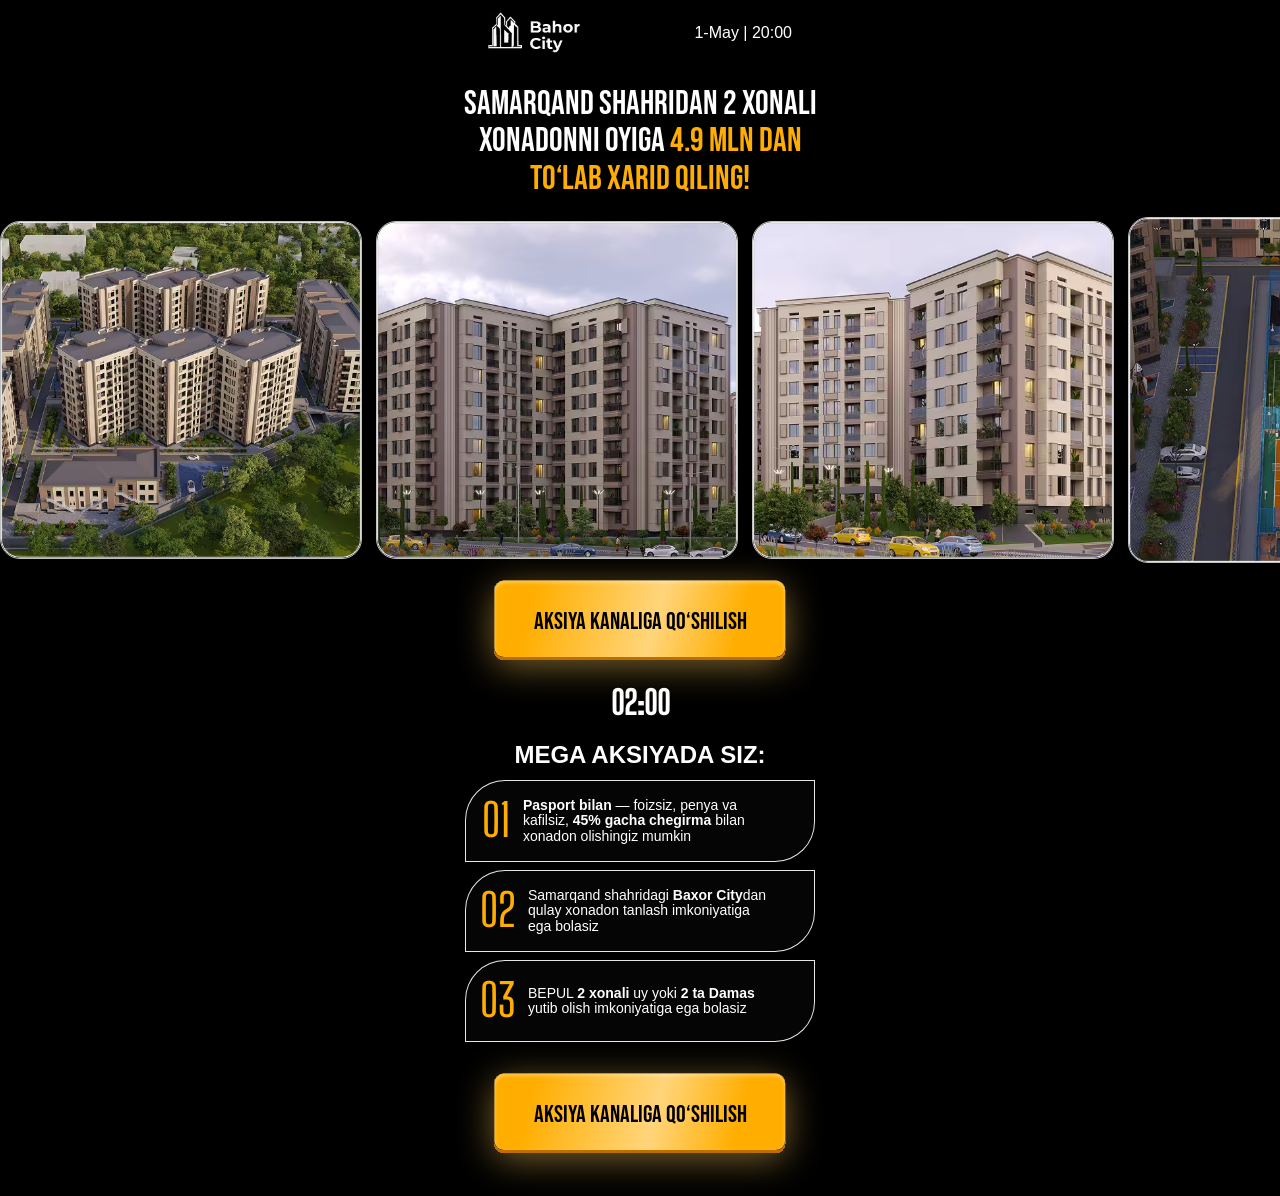
<file: index.html>
<!DOCTYPE html>
<html lang="uz">

<head>
  <meta charset="UTF-8">
  <meta name="viewport" content="width=device-width, initial-scale=1.0">
  <title>Baxor City</title>
  <style>
   *{margin:0;padding:0;box-sizing:border-box}body{overflow-x:hidden;overflow-y:auto;background-color:#000}.hero{background-color:#000}.hero__container{max-width:390px;margin-left:auto;margin-right:auto}.hero__top{display:flex;align-items:center;justify-content:space-between;padding:12px 18px;max-width:340px;width:100%;margin-left:auto;margin-right:auto}.hero__top__text{font-family:Poppins,sans-serif;font-weight:400;font-size:16px;line-height:100%;color:#FFF}.hero__title{margin-top:20px;margin-bottom:20px;font-family:BebasNeue;font-weight:400;font-size:clamp(30px, 6vw, 34px);line-height:110.00000000000001%;text-align:center;text-transform:uppercase;color:#FFF}.hero__title span{color:#FFAE01}.hero__inner{width:100vw;margin-left:calc(50% - 50vw);margin-right:calc(50% - 50vw);overflow:hidden;margin-bottom:-32px}.hero__track{display:flex;align-items:center;gap:14px;width:max-content;animation:heroSlider 20s linear infinite}.hero__inner:hover .hero__track{animation-play-state:paused}.img__1{flex:0 0 clamp(220px, 32vw, 362px);width:clamp(220px, 32vw, 362px);height:auto;display:block;object-fit:cover;border:1px solid rgb(255 255 255 / .75);border-radius:20px}@keyframes heroSlider{0%{transform:translateX(0)}100%{transform:translateX(calc(-50% - 7px))}}.hero__btn{position:relative;max-width:366px;width:calc(100% - 24px);margin:20px auto 0}.hero__btn img{display:block;width:100%;height:auto}.btn{font-family:Kuunari,sans-serif;font-weight:700;font-size:24px;line-height:100%;letter-spacing:3%;text-transform:uppercase;border:0;background:#fff0;cursor:pointer;font:inherit}.registerBtn{position:absolute;inset:0;display:flex;align-items:center;justify-content:center;padding-bottom:10px;font-family:BebasNeue,sans-serif;font-size:clamp(19px, 7vw, 24px);line-height:1;text-align:center;text-transform:uppercase;color:#000;z-index:1}.timer{font-family:BigShouldersDisplay;font-weight:800;font-size:32px;letter-spacing:0%;color:#FFF;text-align:center;margin-top:-20px;margin-bottom:20px}.hero__bottom{max-width:350px;width:calc(100% - 32px);margin:0 auto;padding-bottom:32px;margin-bottom:-50px}.hero__bottom__title{margin-bottom:12px;font-family:Inter,sans-serif;font-weight:800;font-size:clamp(20px, 4vw, 24px);line-height:110.00000000000001%;text-align:center;text-transform:uppercase;color:#FFF}.hero__bottom__item{display:flex;align-items:center;gap:12px;max-width:350px;width:100%;height:82px;padding:12px 14px;border:1px solid rgb(255 255 255 / .9);border-radius:40px 0 40px 0;background:#050505;opacity:1}.hero__bottom__item:first-of-type{border-radius:40px 0 40px 0}.hero__bottom__item+.hero__bottom__item{margin-top:8px}.hero__bottom__item__title{flex:0 0 31px;font-family:BigShouldersDisplay;font-weight:400;font-size:clamp(38px, 4vw, 45px);line-height:114.99999999999999%;text-align:center;text-transform:uppercase;color:#FFAE01}.hero__bottom__item__text{font-family:Inter,sans-serif;font-weight:400;font-size:clamp(12px, 3vw, 14px);line-height:110.00000000000001%;color:#FFF;max-width:262px;width:100%}.hero__bottom__item__text b,.hero__bottom__item__text strong{font-weight:800}
  </style>
  <link rel="stylesheet" href="./css/main.css" media="print" onload="this.media='all'" />
  <noscript>
    <link rel="stylesheet" href="./css/main.css" />
  </noscript>

</head>

<body>

  <section class="hero">
    <div class="hero__container">
      <div class="hero__top">
        <img src="./images/top__img.avif" width="92" height="41" loading="lazy" decoding="async" alt="" class="">
        <p class="hero__top__text">1-May | 20:00</p>
      </div>
      <h2 class="hero__title">
        Samarqand shahridan 2 xonali <br> xonadonni oyiga <span>4.9 mln dan <br> to‘lab xarid qiling!</span>
      </h2>
      <div class="hero__inner">
        <div class="hero__track">
          <img src="./images/img__1.avif" width="362" height="337" loading="lazy" decoding="async" alt="Img"
            class="img__1">
          <img src="./images/img__2.avif" width="362" height="337" loading="lazy" decoding="async" alt="Img"
            class="img__1">
          <img src="./images/img__3.avif" width="362" height="337" loading="lazy" decoding="async" alt="Img"
            class="img__1">
          <img src="./images/img__4.avif" width="362" height="337" loading="lazy" decoding="async" alt="Img"
            class="img__1">
          <img src="./images/img__5.avif" width="362" height="337" loading="lazy" decoding="async" alt="Img"
            class="img__1">
          <img src="./images/img__1.avif" width="362" height="337" loading="lazy" decoding="async" alt=""
            class="img__1">
          <img src="./images/img__2.avif" width="362" height="337" loading="lazy" decoding="async" alt=""
            class="img__1">
          <img src="./images/img__3.avif" width="362" height="337" loading="lazy" decoding="async" alt=""
            class="img__1">
          <img src="./images/img__4.avif" width="362" height="337" loading="lazy" decoding="async" alt=""
            class="img__1">
          <img src="./images/img__5.avif" width="362" height="337" loading="lazy" decoding="async" alt=""
            class="img__1">
        </div>
      </div>
      <div class="hero__btn">
        <button class="btn registerBtn">Aksiya kanaliga qo‘shilish</button>
        <img src="./images/btn.svg" width="366" height="106" loading="lazy" decoding="async" alt="">
      </div>
      <div class="timer-container">
        <p class="timer" id="timer">01:58</p>
      </div>

      <div class="hero__bottom">
        <h2 class="hero__bottom__title">MEGA AKSIYADA siz:</h2>
        <div class="hero__bottom__item">
          <h2 class="hero__bottom__item__title">01</h2>
          <p class="hero__bottom__item__text"><strong>Pasport bilan</strong> — foizsiz, penya va <br> kafilsiz,
            <strong>45% gacha chegirma</strong> bilan <br> xonadon olishingiz mumkin
          </p>
        </div>
        <div class="hero__bottom__item">
          <h2 class="hero__bottom__item__title">02</h2>
          <p class="hero__bottom__item__text">Samarqand shahridagi <strong>Baxor City</strong>dan <br> qulay
            xonadon tanlash imkoniyatiga <br> ega bolasiz
          </p>
        </div>
        <div class="hero__bottom__item">
          <h2 class="hero__bottom__item__title">03</h2>
          <p class="hero__bottom__item__text">BEPUL <strong>2 xonali</strong> uy yoki <strong>2 ta Damas</strong>
            <br> yutib olish imkoniyatiga ega bolasiz
          </p>
        </div>
      </div>
      <div class="hero__btn">
        <button class="btn registerBtn">Aksiya kanaliga qo‘shilish</button>
        <img src="./images/btn.svg" width="366" height="106" loading="lazy" decoding="async" alt="">
      </div>
    </div>
  </section>

  <div id="registrationModal" class="homeModal" style="display: none">
    <div class="homeModalOverlay"></div>
    <div class="homeFormContainer">
      <button class="closeButton" id="closeModalBtn">
        <svg xmlns="http://www.w3.org/2000/svg" width="16" height="16" viewBox="0 0 12 12" fill="none">
          <path d="M1 11L11 1M1 1.00001L11 11" stroke="currentColor" stroke-width="1.5" stroke-linecap="round" />
        </svg>
      </button>
      <div class="homeFormTop">
        <h1 class="homeFormTopTitle">
          Ro'yxatdan o'tish uchun <br> ma'lumotlaringizni kiriting!
        </h1>
      </div>
      <form id="registrationForm" name="contact-form">
        <div class="HomeFormRow">
          <label class="HomeFormRowLabel" for="name">Ismingiz:</label>
          <input class="HomeFormRowInput" type="text" id="name" name="name" placeholder="Ismingizni kiriting"
            autocomplete="name" />
          <p class="homeFormErrorText" id="nameError" style="display: none">❌ Ismingizni kiriting!</p>
        </div>

        <div class="HomeFormRow">
          <label class="HomeFormRowLabel" for="phone">Telefon raqamingiz:</label>
          <div class="phone-input-container">
            <button type="button" class="selected-country" id="selectedCountry">
              <div id="selectedCountryFlag" style="display: flex; align-items: center;"></div>
              <svg id="dropdownIcon" xmlns="http://www.w3.org/2000/svg" width="16" height="16" viewBox="0 0 24 24"
                fill="none" stroke="currentColor" stroke-width="2" stroke-linecap="round" stroke-linejoin="round">
                <polyline points="6 9 12 15 18 9"></polyline>
              </svg>
              <span class="selected-code" id="selectedCountryCodeText">+998</span>
            </button>
            <div class="country-dropdown" id="countryDropdown" style="display:none"></div>
            <div class="phone-field" style="flex: 1;">
              <input class="HomeFormRowInput phone-input" type="tel" id="phone" name="phone" inputmode="numeric"
                placeholder="88 888 88 88" autocomplete="tel"
                style="border: none; background-color: transparent; padding-left: 5px; width: 100%;" />
            </div>
          </div>
          <p class="homeFormErrorText" id="phoneError" style="display:none">❌ Telefon raqam mos emas!</p>
        </div>

        <button type="submit" class="HomeFormBtn" id="submitBtn">DAVOM ETISH</button>
      </form>
    </div>
  </div>

  <script src="./js/phoneFormatter.js"></script>
  <script src="./js/app.js"></script>
</body>

</html>
</file>
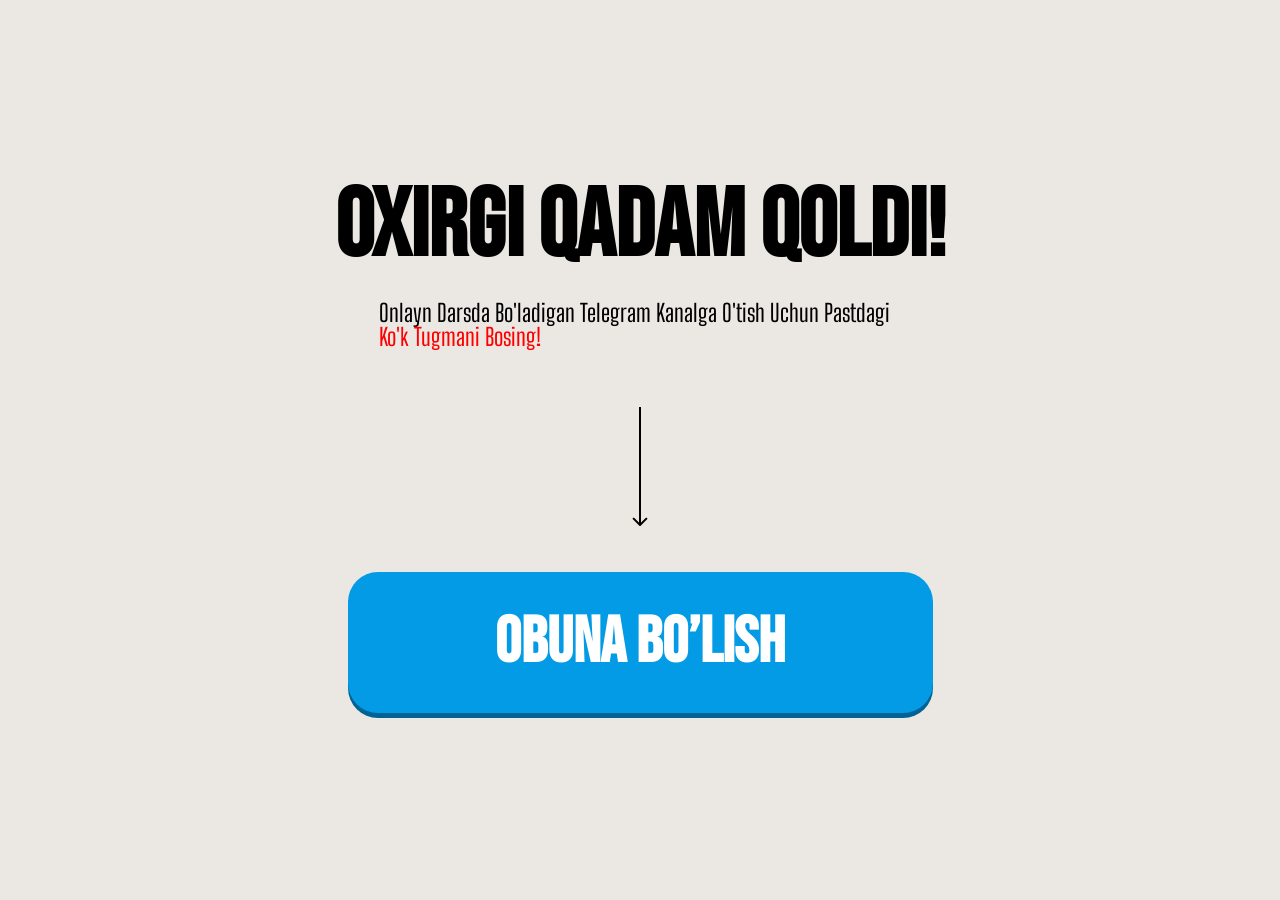
<file: thankYou.html>
<!DOCTYPE html>
<html lang="uz">

<head>
  <meta charset="UTF-8" />
  <meta name="viewport" content="width=device-width, initial-scale=1.0" />
  <title>Obuna Bo'lish</title>
  <style>
    @font-face {
      font-family: BebasNeue;
      src: url("./fonts/BebasNeue-Regular.woff2") format("woff2");
      font-weight: 400;
      font-style: normal;
      font-display: swap;
    }

    @font-face {
      font-family: BigShouldersDisplay;
      src: url("./fonts/BigShoulders_36pt-Regular.woff2") format("woff2");
      font-weight: 400 800;
      font-style: normal;
      font-display: swap;
    }

    * {
      margin: 0;
      padding: 0;
      box-sizing: border-box;
    }

    .header {
      padding-top: 0px;
      padding-bottom: 0px;
      background-color: #ebe8e3;
      min-height: 100vh;
      padding-top: 180px;
    }

    .header-container {
      margin-left: auto;
      margin-right: auto;
      max-width: 671px;
      width: 100%;
      display: flex;
      background-repeat: no-repeat;
      padding-left: 20px;
      padding-right: 20px;
    }

    .hero-left {
      max-width: 903px;
      width: 100%;
      display: flex;
      flex-direction: column;
      align-items: center;
    }

    .hero-title {
      font-family: BebasNeue, sans-serif;
      font-weight: 700;
      font-size: 96px;
      line-height: 100%;
      letter-spacing: 0%;
      text-align: center;
      margin-bottom: 25px;
      text-transform: uppercase;
      max-width: 622px;
    }

    .hero-text {
      font-family: BigShouldersDisplay, sans-serif;
      font-weight: 500;
      font-size: 24px;
      line-height: 100%;
      letter-spacing: 0%;
      margin-bottom: 58px;
      max-width: 522px;
    }

    .hero-text>span {
      color: #ff0000;
    }

    .hero-btn-box {
      max-width: 585px;
      width: 100%;
    }

    .hero-img {
      text-align: center;
      align-items: center;
      justify-content: center;
      margin-bottom: 46px;
      display: flex;
      margin-left: auto;
      margin-right: auto;
    }

    .hero-btn {
      display: flex;
      align-items: center;
      justify-content: center;
      font-family: BebasNeue, sans-serif;
      font-weight: 700;
      font-size: 64px;
      line-height: 100%;
      text-align: center;
      padding: 39px 0px 38px 0px;
      background-color: #039BE5;
      box-shadow: 0px 5px 0px 0px #006393;
      color: white;
      border-radius: 30px;
      max-width: 585px;
      width: 100%;
      border: none;
      text-transform: uppercase;
      margin-bottom: 42px;
      text-decoration: none;
      max-height: 142px;
    }

    .hero-box {
      padding: 0 35px 0 20px;
      border-radius: 10px;
      border: 1px solid #bcbcbc;
      background-color: #fff;
      max-width: 585px;
      width: 100%;
      display: flex;
      align-items: center;
      gap: 12px;
    }

    .hero-box-text {
      font-family: BigShouldersDisplay, sans-serif;
      font-weight: 600;
      font-size: 16px;
      line-height: 100%;
      letter-spacing: 0%;
    }

    .img {
      display: none;
    }

    .hero-box-img {
      width: 70px;
      min-height: 70px;
    }

    @media (max-width: 500px) {
      .header {
        padding-top: 30%;
        padding-bottom: 0px;
        background-image: none;
      }

      .hero-left {
        display: block;
      }

      .header-container {
        margin-left: auto;
        margin-right: auto;
        text-align: center;
        padding-left: 10px;
        padding-right: 10px;
      }

      .hero-title {
        font-weight: 700;
        font-size: 40px;
        line-height: 100%;
        letter-spacing: 0%;
        text-align: center;
        margin-bottom: 5px;
      }

      .hero-text {
        font-weight: 500;
        font-size: 14px;
        line-height: 100%;
        letter-spacing: 0%;
        margin-bottom: 28px;
        max-width: 355px;
        width: 100%;
        margin-left: auto;
        margin-right: auto;
      }

      .hero-img {
        margin-bottom: 24px;
        height: 69px;
      }

      .hero-btn {
        font-weight: 700;
        font-size: 32px;
        line-height: 100%;
        letter-spacing: 0%;
        text-align: center;
        padding: 23px 0px 20px 0px;
        border-radius: 30px;
        max-width: 345px;
        width: 100%;
        margin-left: auto;
        margin-right: auto;
        margin-bottom: 25px;
      }

      .hero-box {
        padding: 5px 10px 10px 9px;
        border-radius: 10px;
        text-align: left;
        max-width: 372px;
        margin-left: auto;
        margin-right: auto;
      }

      .hero-box-img {
        max-width: 41px;
        width: 41px;
        min-width: 41px;
        height: auto;
        object-fit: contain;
        min-height: 40px;
      }

      .hero-box-text {
        font-weight: 600;
        font-size: 11px;
        line-height: 130%;
        letter-spacing: 0%;
        padding-top: 3px;
        padding-bottom: 2px;
      }

      .img {
        display: flex;
        max-width: 632px;
        width: 100%;
        margin-left: auto;
        margin-right: auto;
        width: 100%;
        object-fit: cover;
        height: auto;
      }
    }

    .footer {
      padding-top: 25px;
      padding-bottom: 25px;
      background-color: black;
    }

    .footer__container {
      display: flex;
      align-items: center;
      justify-content: center;
    }

    .footer__link {
      color: white;
      font-size: 16px;
      font-weight: 400;
      font-family: sans-serif;
      text-decoration: none;

      b {
        font-weight: 700;
        text-decoration: underline;
      }
    }
  </style>
  <meta name="facebook-domain-verification" content="mfv7rxk1x52m74u5ntl4uczo7xzr1r" />
</head>

<body>
  <section class="header">
    <div class="header-container">
      <div class="hero-left">
        <h2 class="hero-title">oxirgi qadam qoldi!</h2>
        <p class="hero-text">
          Onlayn Darsda Bo'ladigan Telegram Kanalga O'tish Uchun Pastdagi <span>Ko'k Tugmani Bosing!</span>
        </p>
        <div class="hero-btn-box">
          <img class="hero-img" src="./images/thankyou.svg" alt="Arrow icon" />
          <a href="#" class="hero-btn thankYouBtn">obuna bo’lish</a>
        </div>
      </div>
    </div>
  </section>
  <script defer src="./js/thankYou.js"></script>
</body>

</html>
</file>
<file: css/main.css>
@font-face {
  font-family: BebasNeue;
  src: url(../fonts/BebasNeue-Regular.woff2);
}

@font-face {
  font-family: BigShouldersDisplay;
  src: url(../fonts/BigShoulders_36pt-Regular.woff2);
}

.homeModal,.homeModalOverlay{position:fixed;top:0;height:100vh;width:100%;left:0}.homeModal{z-index:30;justify-content:center;align-items:center;display:flex}.homeModalOverlay{background-color:rgb(0 0 0 / .3);backdrop-filter:blur(5px)}.homeFormContainer{position:fixed;z-index:30;background-color:#fff;color:#000;border-radius:8px;padding:20px 40px 40px;width:100%;max-width:520px;box-shadow:0 4px 12px rgb(0 0 0 / .1);margin:0 20px;top:50%;left:50%;transform:translate(-50%,-50%)}.homeFormTop{display:flex;justify-content:space-between}.homeFormTopTitle{font-family:Inter,sans-serif;font-size:clamp(21px, 6.6vw, 24px);margin:0 0 20px;color:#000;font-weight:600;text-align:center;margin-left:auto;margin-right:auto}.closeButton{background:0 0;border:none;cursor:pointer;padding:4px;justify-content:center;align-items:center;display:flex;position:absolute;top:20px;right:20px;color:#000}.homeFormErrorText{color:#e53e3e;margin-bottom:12px;font-size:14px;font-family:system-ui,-apple-system,sans-serif;padding-top:5px;padding-bottom:5px}.HomeFormRowInput,.HomeFormRowLabel{font-family:system-ui,-apple-system,sans-serif;font-size:18px}.HomeFormRow{margin-bottom:20px}.HomeFormRowLabel{display:block;margin-bottom:6px;color:#000}.HomeFormRowInput{width:100%;padding:10px 16px;border:1px solid #c9c9c9;min-height:48px;background-color:#f3f7f8;border-radius:6px;font-weight:400;outline:0;height:50px;transition:border-color .2s}.HomeFormRowInput:focus{border-color:#FB0}.HomeFormRowInput::placeholder{color:#aaa}.HomeFormBtn{font-family:sans-serif;height:60px;width:100%;cursor:pointer;border-radius:10px;background:#FB0;transition:.3s;font-weight:700;font-size:28px;color:#fff;text-transform:uppercase;border:none;position:relative;display:flex;align-items:center;justify-content:center}.phone-input-container{display:flex;align-items:center;position:relative;border:1px solid #c9c9c9;background-color:#fff0;border-radius:6px}.selected-code{display:flex;margin-left:10px}.selected-country{display:flex;align-items:center;padding:10px;padding-right:0;border-radius:6px;cursor:pointer;min-height:50px;font-family:sans-serif;font-size:18px;font-weight:400;min-width:max-content;border:none;background-color:#fff0}.country-dropdown{position:absolute;top:110%;left:0;width:100%;background-color:#fff;border:1px solid #c9c9c9;border-radius:6px;box-shadow:0 4px 12px rgb(0 0 0 / .1);z-index:40;max-height:200px;overflow-y:auto}.country-option{display:flex;justify-content:space-between;align-items:center;padding:10px;cursor:pointer}.country-option:hover{background-color:#f3f7f8}.country-option.selected{background-color:#e6f0fa}@media screen and (max-width:768px){.homeFormContainer{max-width:100%;padding:80px 20px 20px;margin:0;border-radius:6px;height:100vh}.homeFormTopTitle{text-align:center;max-width:408px;margin-left:auto;margin-right:auto;font-weight:700;margin-bottom:15px}.homeFormTop{flex-direction:column;align-items:flex-start}.closeButton{width:100%;height:50px;background-color:#000;color:#fff;padding-right:20px;top:0;left:0;justify-content:end}.homeFormErrorText{font-size:12px;margin-bottom:8px}.HomeFormRowLabel{margin-bottom:6px}.HomeFormRowInput{padding:0 12px;min-height:40px;background-color:#fff0}.HomeFormRowInput::placeholder{color:#a3a3a3}.HomeFormBtn{font-size:18px;font-weight:700;margin-top:24px}}@media screen and (max-width:480px){.homeFormContainer{max-width:100%;padding:80px 20px 20px;margin:0;border-radius:6px;height:100vh}.homeFormTopTitle{text-align:center;margin:0 auto 15px}.homeFormErrorText{font-size:12px;margin-bottom:8px}.HomeFormRowLabel{margin-bottom:6px}.HomeFormRowInput{padding:0 12px;min-height:40px;background-color:#fff0;border-radius:10px}.HomeFormRowInput::placeholder{color:#a3a3a3}.HomeFormBtn{font-size:16px;padding:10px 0;margin-top:24px;height:50px}}.homeModal,.homeModalOverlay{position:fixed;top:0;height:100vh;width:100%;left:0}.homeModal{z-index:30;justify-content:center;align-items:center;display:flex}.homeModalOverlay{background-color:rgb(0 0 0 / .3);backdrop-filter:blur(5px)}.homeFormContainer{position:relative;z-index:30;background-color:#fff;color:#000;border-radius:8px;padding:20px 40px 40px;width:100%;max-width:520px;box-shadow:0 4px 12px rgb(0 0 0 / .1);margin:0 20px;position:fixed;top:50%;left:50%;transform:translate(-50%,-50%)}.homeFormTop{display:flex;justify-content:space-between}.homeFormTopTitle{font-family:Inter,sans-serif;font-size:clamp(21px, 6.6vw, 24px);margin:0 0 20px;color:#000;font-weight:600;text-align:center;margin-left:auto;margin-right:auto}.closeButton{background:0 0;border:none;cursor:pointer;padding:4px;justify-content:center;align-items:center;display:flex;position:absolute;top:20px;right:20px;color:#000}.homeFormErrorText{color:#e53e3e;margin-bottom:12px;font-size:14px;font-family:system-ui,-apple-system,BlinkMacSystemFont,"Segoe UI",sans-serif;padding-top:5px;padding-bottom:5px}.HomeFormRowInput,.HomeFormRowLabel{font-family:system-ui,-apple-system,BlinkMacSystemFont,"Segoe UI",sans-serif;font-size:18px}.HomeFormRow{margin-bottom:20px}.HomeFormRowLabel{display:block;margin-bottom:6px;color:#000}.HomeFormRowInput{width:100%;padding:10px 16px;border:1px solid #c9c9c9;min-height:48px;background-color:#f3f7f8;border-radius:6px;font-weight:400;outline:0;height:50px;transition:border-color 0.2s}.HomeFormRowInput:focus{border-color:#e71f1f}.HomeFormRowInput::placeholder{color:#aaa}.HomeFormBtn{font-family:sans-serif;height:60px;width:100%;cursor:pointer;border-radius:10px;background:linear-gradient(94.13deg,#FFAE00 13.8%,#FFD57B 55.11%,#FFAE00 83%);box-shadow:0 4px 0 0 #BD6E00;box-shadow:0 2px 3px 1px #FFFFFF40 inset;transition:0.3s;font-weight:700;font-size:28px;color:#fff;text-transform:uppercase;border:none;position:relative;display:flex;align-items:center;justify-content:center}.phone-input-container{display:flex;align-items:center;position:relative;border:1px solid #c9c9c9;background-color:#fff0;border-radius:6px}.phone-input-container:focus{border-color:#e71f1f}.selected-code{display:flex;margin-left:10px}.country-selector{position:relative;margin-right:10px}.selected-country{display:flex;align-items:center;padding:10px;padding-right:0;border-radius:6px;cursor:pointer;min-height:50px;font-family:sans-serif!important;font-size:18px;font-weight:400!important;min-width:max-content;border:none;background-color:#fff0}.country-dropdown{position:absolute;top:110%;left:0;width:100%;background-color:#fff;border:1px solid #c9c9c9;border-radius:6px;box-shadow:0 4px 12px rgb(0 0 0 / .1);z-index:40;max-height:200px;overflow-y:auto;font-family:sans-serif!important;font-weight:400!important}.country-option{display:flex;justify-content:space-between;align-items:center;padding:10px;cursor:pointer;font-family:sans-serif;font-weight:400!important}.country-option:hover{background-color:#f3f7f8}.country-option.selected{background-color:#e6f0fa}@media screen and (max-width:768px){.homeFormContainer{max-width:100%;padding:80px 20px 20px;margin:0;border-radius:6px;height:100vh}.homeFormTopTitle{text-align:center;max-width:408px;margin-left:auto;margin-right:auto;font-weight:700;margin-bottom:15px}.homeFormTop{flex-direction:column;align-items:flex-start}.closeButton{width:100%;height:50px;background-color:#000;color:#fff;padding-right:20px;top:0;left:0;justify-content:end}.homeFormErrorText{font-size:12px;margin-bottom:8px}.HomeFormRowLabel{margin-bottom:6px}.HomeFormRowInput{padding:0 12px;min-height:40px;background-color:#fff0}.HomeFormRowInput::placeholder{color:#a3a3a3}.HomeFormBtn{font-size:18px;font-weight:700;margin-top:24px}}@media screen and (max-width:480px){.homeFormContainer{max-width:100%;padding:80px 20px 20px;margin:0;border-radius:6px;height:100vh}.homeFormTopTitle{text-align:center;margin:0 auto 15px}.homeFormErrorText{font-size:12px;margin-bottom:8px}.HomeFormRowLabel{margin-bottom:6px}.HomeFormRowInput{padding:0 12px;min-height:40px;background-color:#fff0;border-radius:10px}.HomeFormRowInput::placeholder{color:#a3a3a3}.HomeFormBtn{font-size:16px;padding:10px 0;margin-top:24px;height:50px}}
</file>
